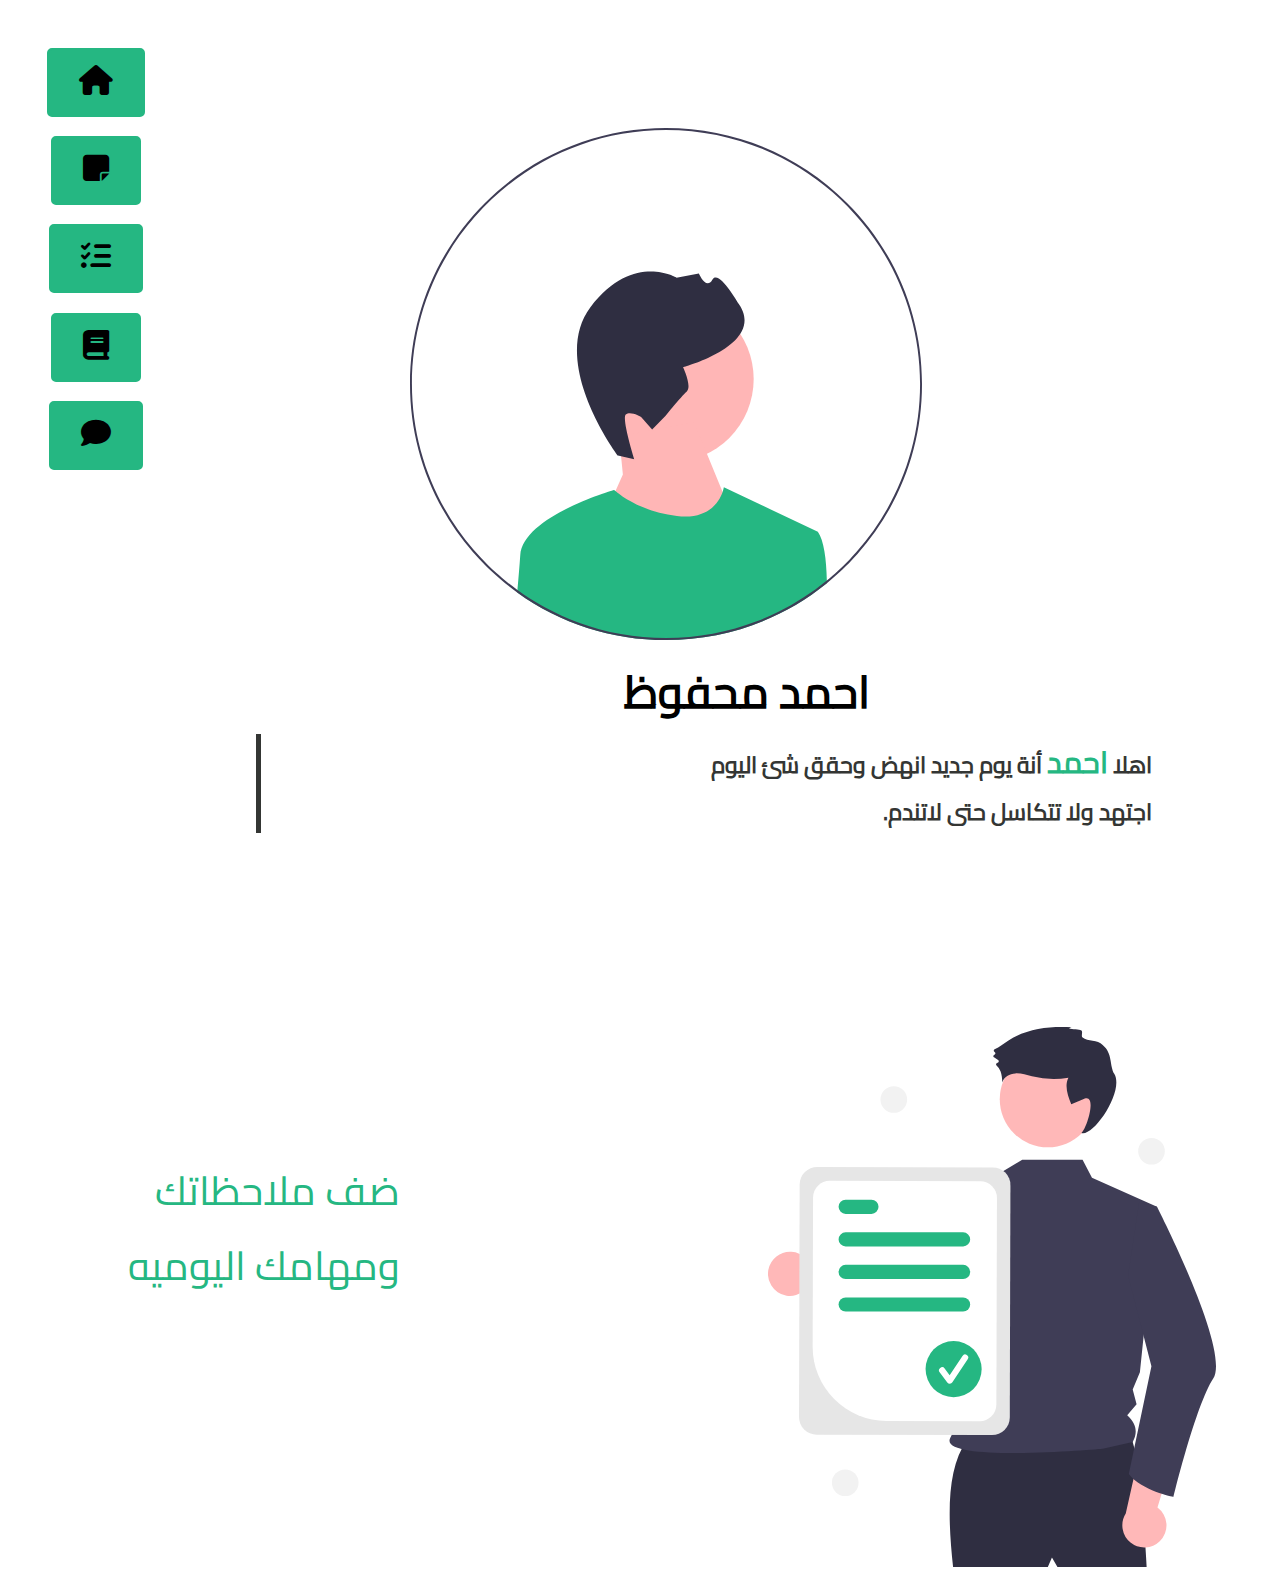
<file: index.html>
<!DOCTYPE html>
<html lang="ar" dir="rtl">
<head>
	<meta charset="UTF-8" />
    <meta http-equiv="X-UA-Compatible" content="IE=edge" />
    <meta name="viewport" content="width=device-width, initial-scale=1.0" />
    <link rel="icon" href="assets/images/icon.jpg"/>
	<title>Home | Ahmed Mahfouz</title>

	<link rel="stylesheet" href="assets/css/style.css">
    <link rel="stylesheet" href="assets/css/all.min.css"/>
</head>
<body>

	<header>
      <nav>
      	<a href="index.html"><i class="fa fa-home"></i></a>
        <br>
        <a href="noty.html"><i class="fa fa-note-sticky"></i></a>
        <br>
        <a href="list.html"><i class="fa fa-list-check"></i></a>
        <br>
        <a href="tebol.html"><i class="fa fa-book"></i></a>
        <br>
        <a href="maseg.html"><i class="fa fa-comment"></i></a>
      </nav>
    </header>

	<section class="home">
		<img src="assets/images/im-5.svg">
		<h1>احمد محفوظ</h1>
		<p class="textr">اهلا <span> احمد</span> أنة يوم جديد انهض وحقق شئ اليوم<br>اجتهد ولا تتكاسل  حتى لاتندم.</p>

		<img class="img-2" src="assets/images/im-4.svg">
		<p class="p-2">ضف ملاحظاتك  <br>ومهامك اليوميه</p>
	</section>

</body>
</html>
</file>
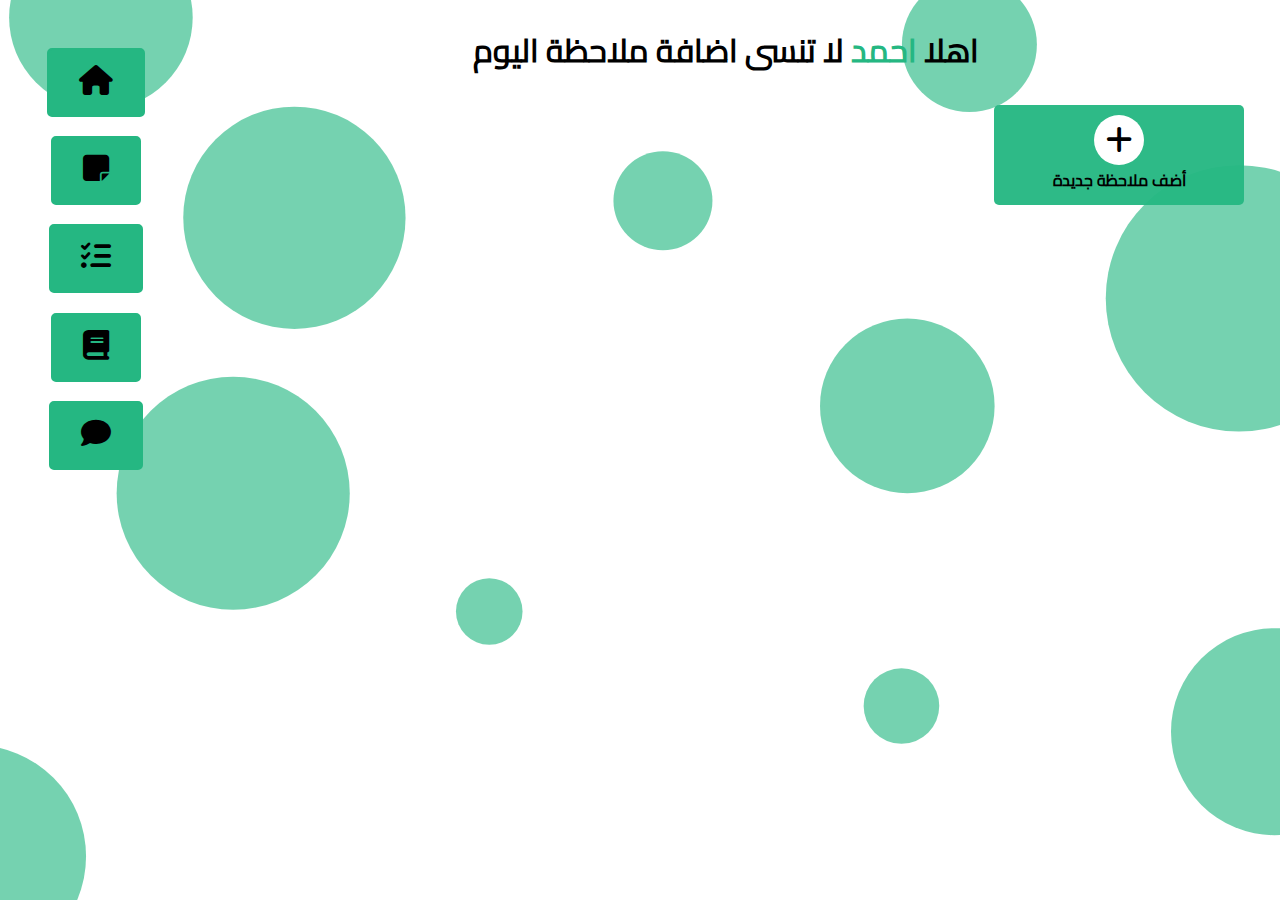
<file: noty.html>
<!DOCTYPE html>
<html lang="ar" dir="rtl">
  <head>
    <meta charset="UTF-8" />
    <meta http-equiv="X-UA-Compatible" content="IE=edge" />
    <meta name="viewport" content="width=device-width, initial-scale=1.0" />
    <link rel="icon" href="assets/images/icon.jpg"/>
    <title>Noty | Ahmed Mahfouz</title>

    <link rel="stylesheet" href="assets/css/noty.css"/>
    <link rel="stylesheet" href="assets/css/all.min.css"/>
  </head>
  <body>

    <header>
      <nav>
        <a href="index.html"><i class="fa fa-home"></i></a>
        <br>
        <a href="noty.html"><i class="fa fa-note-sticky"></i></a>
        <br>
        <a href="list.html"><i class="fa fa-list-check"></i></a>
        <br>
        <a href="tebol.html"><i class="fa fa-book"></i></a>
        <br>
        <a href="maseg.html"><i class="fa fa-comment"></i></a>
      </nav>
    </header>
    <main class="app">
      <div class="header">
        <h1>اهلا <span>احمد </span>لا تنسى اضافة ملاحظة اليوم</h1>
      </div>
      <div class="cards">
        <div class="add card-style">
          <div class="plus">
            <i class="fa fa-plus"></i>
          </div>
          <h4>أضف ملاحظة جديدة</h4>
        </div>
      </div>
    </main>
    <div class="popup-app">
      <div class="popup">
        <div class="header_popup">
          <h4>أضف ملاحظة جديدة</h4>
          <i class="fa fa-x close"></i>
        </div>
        <form action="#">
          <div>
            <label>العنوان</label>
            <input type="text" />
          </div>
          <div>
            <label>الوصف</label>
            <textarea></textarea>
          </div>
          <button>اضافة</button>
        </form>
      </div>
    </div>
    <script src="assets/js/noty.js"></script>
  </body>
</html>
</file>
<file: assets/css/style.css>
@font-face {
  font-family: 'Cairo'; 
  src:
       url('../font/Cairo-VariableFont_slnt,wght.ttf') format('truetype');
  font-weight: normal; 
  font-style: normal;
}

:root {
  --mainColor: #fff;
  --secondColor: #000;
  --cardColor: #25b782;
  --lineColor: #e7e7e723;
  --overLayColor: rgba(0, 0, 0, 0.481);
}
* {
  padding: 0;
  margin: 0;
  box-sizing: border-box;
  font-family: "Cairo", sans-serif;
}
/**************************/
header{
  float: left;
  width: 10%;
  height: 50vh;
}
nav{
  margin-top: 15%;
  height: 30%;
  text-align: center;
}
nav a{
  display: inline-block;
  text-decoration: none;
  color: #000;
  background: var(--cardColor);
  padding: 5px 20px;
  border-radius: 5px;
  margin-top: 10%;
  border: 2px solid var(--cardColor);
  transition: 0.5s ease;
}
nav a i{
  font-size: 20px;
}
nav a:hover{
  background: none;
}

@media (max-width: 767px){
  header{
    
  }
}

@media (min-width: 768px){
  header{
    width: 15%;
  }
  nav{
  height: 50%;
  }
  nav a{
    padding: 15px 30px;
  }
  nav a i{
    font-size: 30px;
  }
}
/*************************/
.home{
  width: 100%;
  height: 100vh;
}
.home img{
  width: 20%;
}
.home h1{
  
}
.textr{
  letter-spacing: 2px;
  border-left: 5px solid;
  color: #343634;
  width: 70%;
  white-space: nowrap;
  overflow: hidden;
  animation: 
  typing 2s,
  cursor .6s step-end infinite alternate;
}
@keyframes cursor {
  50% { border-color: transparent }
}
@keyframes typing {
  from { width: 0 }
}
.home .img-2{
  width: 20%;
}
.home .p-2{
  font-size: 16px;
}

@media (min-width: 768px){
  .home{}

  .home img{
    width: 40%;
    margin-top: 10%;
    margin-right: 28%;
    /* display: none; */
  }
  .home h1{
    font-size: 45px;
    margin-right: 32%;
  }
  .home .textr{
    margin-right: 10%;
    font-size: 23px;
    font-weight: bolder;
  }
  .home .textr span{
    color: #25b782;
    font-weight: bolder;
    font-size: 30px;
  }
  .home .img-2{ 
    width: 35%; 
    margin-top: 15.15%;
    margin-right: 5%;
  }
  .home .p-2{
    font-size: 40px;
    float: left;
    margin-top: 25%;
    margin-left: 10%;
    color: #25b782;
  }
}
</file>
<file: assets/css/noty.css>
@font-face {
  font-family: 'Cairo'; 
  src:
       url('../font/Cairo-VariableFont_slnt,wght.ttf') format('truetype');
  font-weight: normal; 
  font-style: normal;
}

:root {
  --mainColor: #fff;
  --secondColor: #000;
  --cardColor: #25b782;
  --lineColor: #e7e7e723;
  --overLayColor: rgba(0, 0, 0, 0.481);
}
* {
  padding: 0;
  margin: 0;
  box-sizing: border-box;
}
body {
  font-family: "Cairo", sans-serif;
  background: url(../images/circle-scatter-haikei.svg) center;
  background-size: cover;
  color: var(--secondColor);
}

header{
  float: left;
  width: 10%;
  height: 50vh;
}
nav{
  margin-top: 15%;
  height: 30%;
  text-align: center;
}
nav a{
  display: inline-block;
  text-decoration: none;
  color: #000;
  background: var(--cardColor);
  padding: 5px 20px;
  border-radius: 5px;
  margin-top: 10%;
  border: 2px solid var(--cardColor);
  transition: 0.5s ease;
}
nav a i{
  font-size: 20px;
}
nav a:hover{
  background: none;
}

@media (max-width: 767px){
  header{
    
  }
}

@media (min-width: 768px){
  header{
    width: 15%;
  }
  nav{
  height: 50%;
  }
  nav a{
    padding: 15px 30px;
  }
  nav a i{
    font-size: 30px;
  }
}
/*******************************/
.app {
  padding: 20px;
  height: 100vh;
}

.app .header h1 {
  text-align: center;
}
.app .header h1 span{
  color: var(--cardColor);
}
.app .cards {
  display: grid;
  grid-template-columns: repeat(auto-fill, 250px);
  gap: 10px;
  margin: 16px;
  margin-top: 2%;
}

.app .card-style {
  background-color: #25b782f5;
  border-radius: 5px;
  padding: 10px 20px;
}
.app .cards .add {
  display: grid;
  place-items: center;
}

.app .cards .plus {
  background-color: #fff;
  width: 50px;
  height: 50px;
  border-radius: 50%;
  display: grid;
  place-items: center;
}

.app .cards .add i {
  font-size: 30px;
  cursor: pointer;
}

.app .cards .card .card_content {
  font-size: 18px;
  font-weight: 500;
}

@media (max-width: 767px){
  .app .cards{

  }
}

@media (min-width: 768px){
  .app{
    
  }
  .app .cards{
    
  }
  .app .card-style{
  }

}
/***************************/
.app .cards .card .card_details {
  display: flex;
  justify-content: space-between;
  border-top: 1px solid var(--mainColor);
  margin: 10px 0px;
  padding: 2px 0px;
  align-items: center;
}

.app .cards .card .card_details > span {
  font-size: 12px;
}
.app .cards .card .card_details .menu-app {
  position: relative;
}
.app .cards .card .card_details .menu-app > i {
  font-size: 20px;
  cursor: pointer;
}

.app .cards .card .card_details .menu-app .menu {
  background-color: #000;
  color: #fff;
  position: absolute;
  width: 100px;
  padding: 10px 0px;
  border-radius: 4px;
  left: auto;
  top: auto;
  z-index: 6;
  transform: scale(0);
  transition: all 200ms linear;
}
.app .cards .card .card_details .menu-app:hover .menu {
  transform: scale(1);
}

.app .cards .card .card_details .menu-app .menu li {
  cursor: pointer;
  padding: 3px 10px;
  transition: all 200ms linear;
}
.app .cards .card .card_details .menu-app .menu li:hover {
  background-color: var(--lineColor);
}
.popup-app {
  position: fixed;
  inset: 0;
  background-color: var(--overLayColor);
  display: grid;
  place-items: center;
  z-index: 999;
  display: none;
}

.popup-app.open {
  display: grid;
}
.popup-app .popup {
    background-color: rgb(255 255 255);
    width: 340px;
    padding: 10px 20px;
    border: 2px solid;
    border-radius: 5px;
}
.popup-app .popup .header_popup {
  display: flex;
  justify-content: space-between;
  align-items: center;
}
.popup-app .popup .header_popup i {
  font-size: 20px;
  cursor: pointer;
}
.popup-app .popup form {
  margin: 15px 0px;
}

.popup-app .popup form > div {
  margin: 15px 0px;
}

.popup-app .popup form > div :where(input, textarea) {
  display: block;
  width: 100%;
  outline-width: 0;
  padding: 7px;
  background-color: initial;
  border: 1px solid #eee;
  border-radius: 3px;
  color: var(--secondColor);
}

.popup-app .popup form > div textarea {
  resize: none;
  height: 120px;
}

.popup-app .popup form > button {
  width: 100%;
  padding: 10px 0px;
  border-width: 0;
  background-color: var(--cardColor);
  color: var(--secondColor);
  cursor: pointer;
  border-radius: 6px;
}
/* Global*/
li {
  list-style: none;
}
</file>
